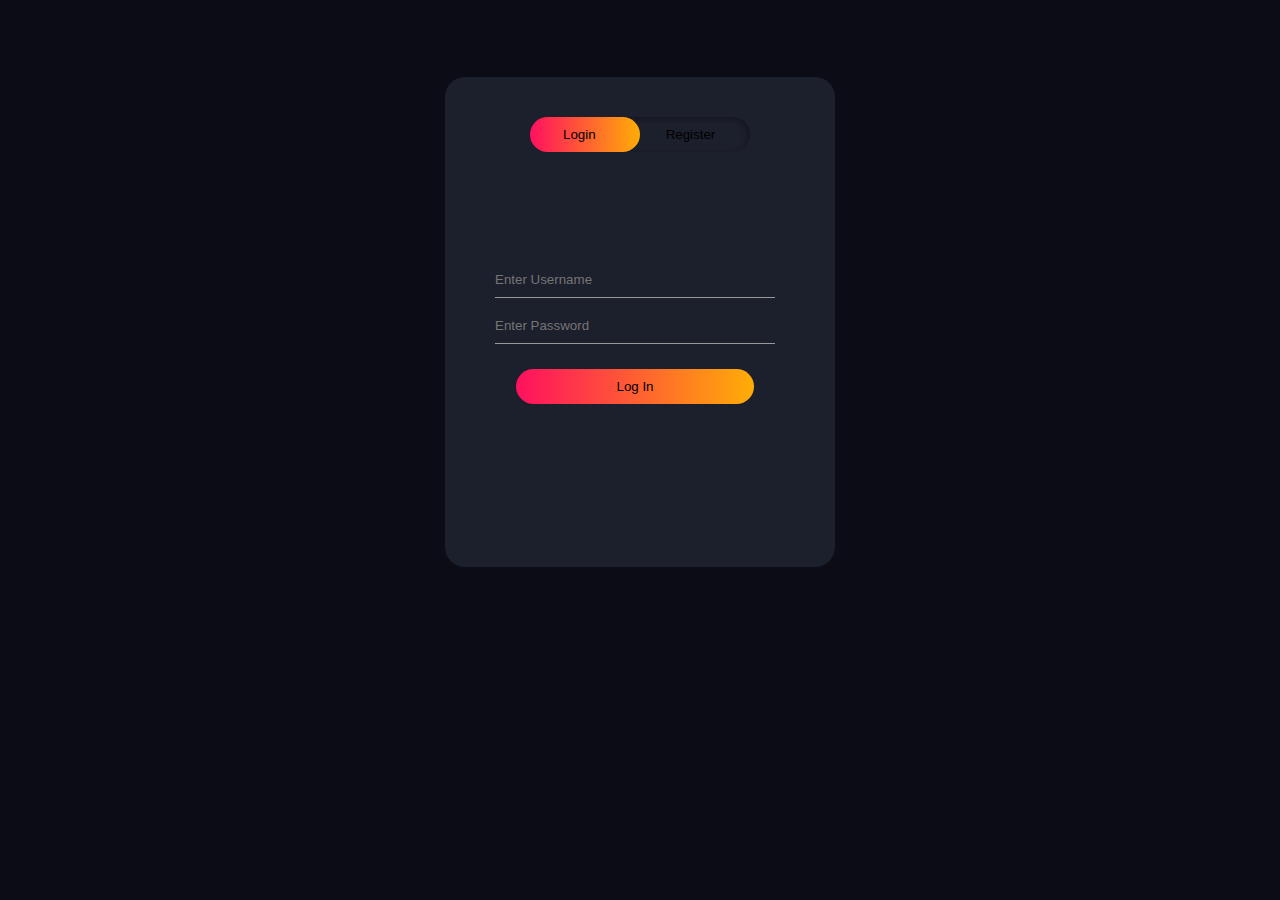
<file: templates/index.html>
<!DOCTYPE html>
<html lang="en">
  <head>
    <meta charset="UTF-8" />
    <meta http-equiv="X-UA-Compatible" content="IE=edge" />
    <meta name="viewport" content="width=device-width, initial-scale=1.0" />
    <title>Film Reccomendation Giver</title>
    <link rel="stylesheet" href="/static/index.css" />
    <link
      rel="stylesheet"
      href="https://cdnjs.cloudflare.com/ajax/libs/font-awesome/6.0.0-beta3/css/all.min.css"
    />
  </head>
  <body>
    <div class="hero">
      <div class="form-box">
        <div class="button-box">
          <div id="btn"></div>
          <button class="toggle-btn" onclick="logined()">Login</button>
          <button class="toggle-btn" onclick="registered()">Register</button>
        </div>

        <!-- Login Form -->
        <form id="login" class="input-group">
          <input
            type="text"
            id="login-username"
            class="input-field"
            placeholder="Enter Username"
            required
          />
          <input
            type="password"
            id="login-password"
            class="input-field"
            placeholder="Enter Password"
            required
          />
          <button type="button" class="submit-btn" onclick="login()">
            Log In
          </button>
        </form>

        <form id="register" class="input-group">
          <div class="gender-buttons">
            <button
              type="button"
              class="gender-button gender-male"
              onclick="selectGender('male')"
              id="male-btn"
            >
              <i class="fas fa-mars"></i>
            </button>
            <button
              type="button"
              class="gender-button gender-female"
              onclick="selectGender('female')"
              id="female-btn"
            >
              <i class="fas fa-venus"></i>
            </button>
          </div>
          <!-- Hidden input field to store the selected gender -->
          <input type="hidden" id="selected-gender" name="gender" required />
          <input
            type="text"
            id="register-username"
            class="input-field"
            placeholder="Enter Username"
            required
          />
          <div class="date-input-container">
            <input
              type="date"
              id="register-dob"
              class="input-field"
              placeholder="Enter Date of Birth"
              required
            />
          </div>
          <input
            type="password"
            id="register-password"
            class="input-field"
            placeholder="Enter Password"
            required
          />
          <button type="button" class="submit-btn" onclick="register()">
            Register
          </button>
        </form>
      </div>
    </div>

    <script src="/static/main.js"></script>
  </body>
</html>
</file>
<file: static/index.css>
* {
  margin: 0;
  padding: 0;
}

.hero {
  height: 100%;
  width: 100%;
  background-color: #0b0c15;
  background-position: center;
  background-size: cover;
  position: absolute;
}

.form-box {
  width: 380px;
  height: 480px;
  position: relative;
  margin: 6% auto;
  background: #1c1f2c;
  padding: 5px;
  overflow: hidden;
  border-radius: 20px;
}

.button-box {
  width: 220px;
  margin: 35px auto;
  position: relative;
  box-shadow: 0 0 20px 9px #ff61241f;
  border-radius: 30px;
  box-shadow: inset -2px 2px 5px rgba(0, 0, 0, 0.3);
}

.toggle-btn {
  padding: 10px 33px;
  cursor: pointer;
  background: transparent;
  border: 0;
  outline: none;
  position: relative;
}

#btn {
  top: 0;
  left: 0;
  position: absolute;
  width: 110px;
  height: 100%;
  background: linear-gradient(to right, #ff105f, #ffad06);
  border-radius: 30px;
  transition: 0.5s;
}
.input-group {
  top: 180px;
  position: absolute;
  width: 280px;
  transition: 0.5s;
}

.input-field {
  width: 100%;
  padding: 10px 0;
  margin: 5px 0;
  border-left: 0;
  border-top: 0;
  border-right: 0;
  border-bottom: 1px solid #999;
  outline: none;
  background: transparent;
  color: #fff;
}

.submit-btn {
  width: 85%;
  padding: 10px 30px;
  cursor: pointer;
  display: block;
  margin: 20px auto;
  background: linear-gradient(to right, #ff105f, #ffad06);
  border: 0;
  outline: none;
  border-radius: 30px;
}

span {
  color: #777;
  font-size: 12px;
  bottom: 68px;
  position: absolute;
}

#login {
  left: 50px;
}

#register {
  left: 450px;
}

/* You can customize the calendar icon style here if needed */
input[type="date"]::-webkit-calendar-picker-indicator {
  filter: invert(100%) sepia(0%) saturate(0%) hue-rotate(0deg); /* Adjust values as needed */
  cursor: pointer;
}
.gender-buttons {
  display: flex;
  justify-content: center;
  gap: 20px;
  margin-bottom: 15px;
}

.gender-button {
  background-color: transparent;
  border: 2px solid transparent; /* Keep the border transparent when deselected */
  border-radius: 50%;
  padding: 15px;
  cursor: pointer;
  font-size: 24px;
  transition: color 0.3s ease, border-color 0.5s ease; /* Smooth transition for icon color and border color */
  box-sizing: border-box;
}

.gender-button i {
  color: #ccc; /* Default icon color when not selected */
  transition: color 0.3s ease; /* Smooth transition for icon color */
}

/* Selected styles */
.gender-male.selected {
  border-color: #68d0e8; /* Blue border when selected */
}

.gender-female.selected {
  border-color: #e4196a; /* Pink border when selected */
}

.gender-male.selected i {
  color: #68d0e8; /* Blue icon when selected */
}

.gender-female.selected i {
  color: #e4196a; /* Pink icon when selected */
}
</file>
